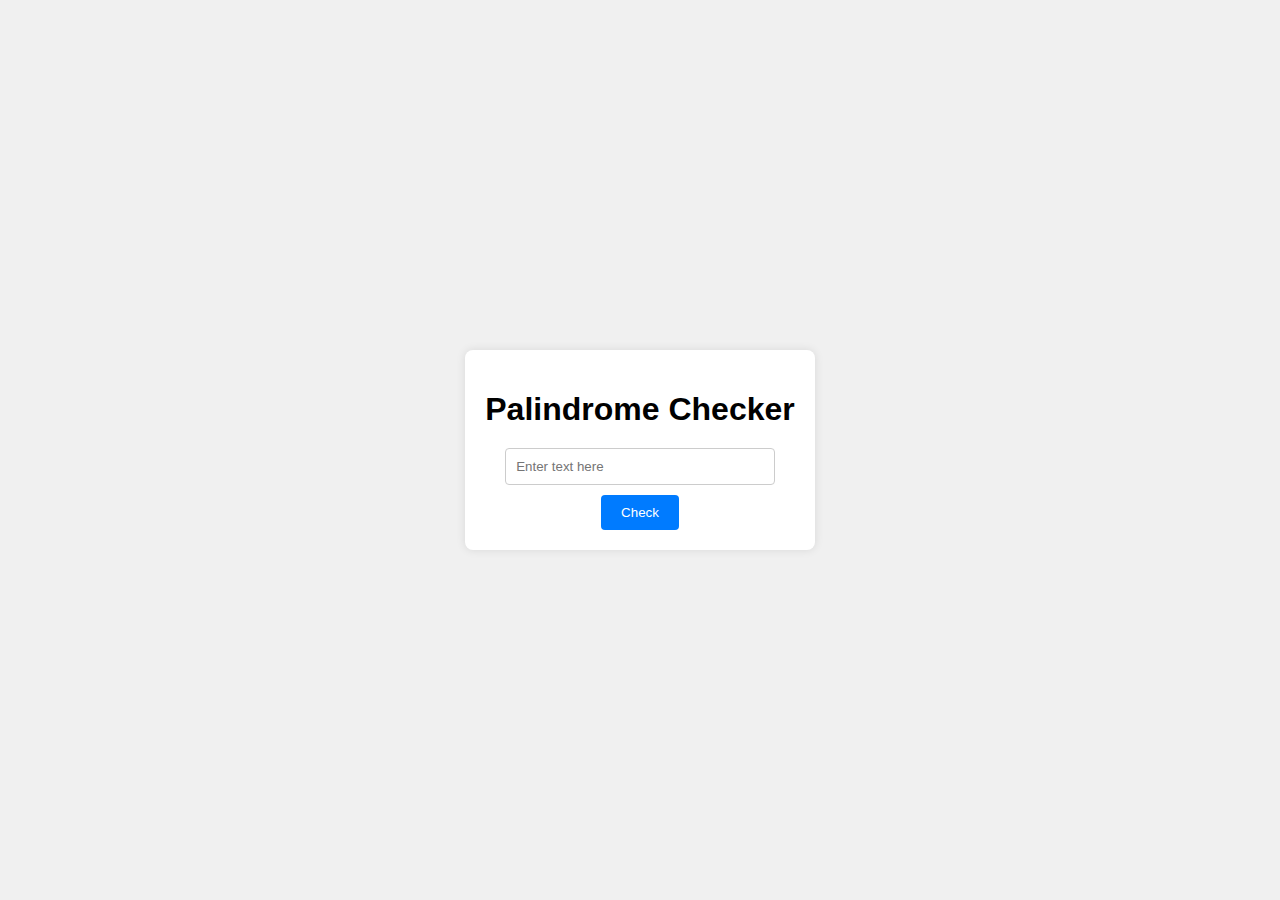
<file: JavaScript Algorithms and Data Structures/Build a Palindrome Checker Project/index.html>
<!DOCTYPE html>
<html lang="en">
<head>
    <meta charset="UTF-8">
    <meta name="viewport" content="width=device-width, initial-scale=1.0">
    <title>Palindrome Checker</title>
    <link rel="stylesheet" href="styles.css">
</head>
<body>
    <div class="container">
        <h1>Palindrome Checker</h1>
        <input type="text" id="text-input" placeholder="Enter text here">
        <button id="check-btn">Check</button>
        <div id="result">
        <div>
    </div>
    

    <script src="./script.js"></script>
</body>
</html>
</file>
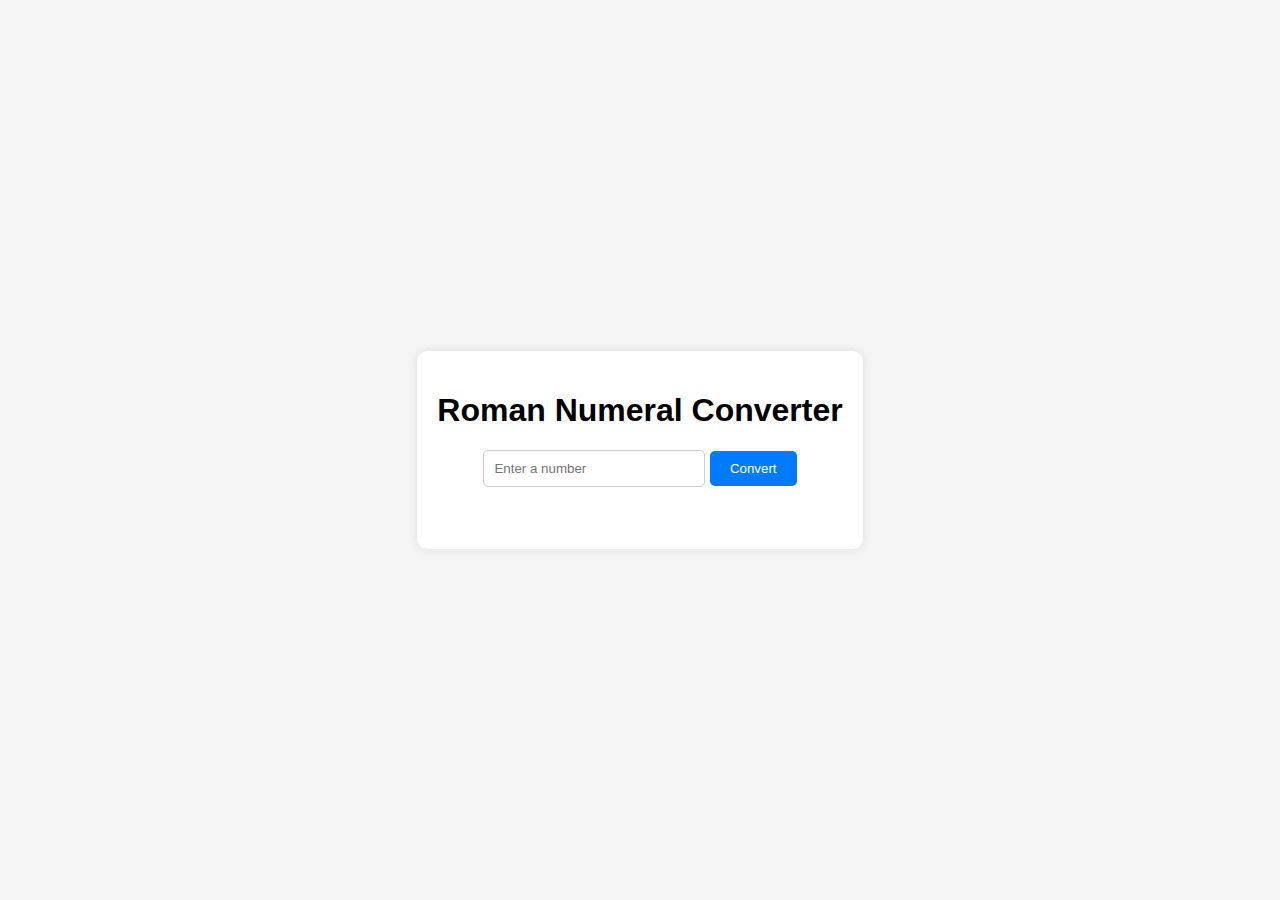
<file: JavaScript Algorithms and Data Structures/Build a Roman Numeral Converter/index.html>
<!DOCTYPE html>
<html lang="en">
<head>
    <meta charset="UTF-8">
    <meta name="viewport" content="width=device-width, initial-scale=1.0">
    <title>Roman Numeral Converter</title>
    <link rel="stylesheet" href="styles.css">
</head>
<body>
    <div class="container">
        <h1>Roman Numeral Converter</h1>
        <input type="number" id="number" placeholder="Enter a number">
        <button id="convert-btn">Convert</button>
        <p id="output"></p>
    </div>
    <script src="script.js"></script>
</body>
</html>
</file>
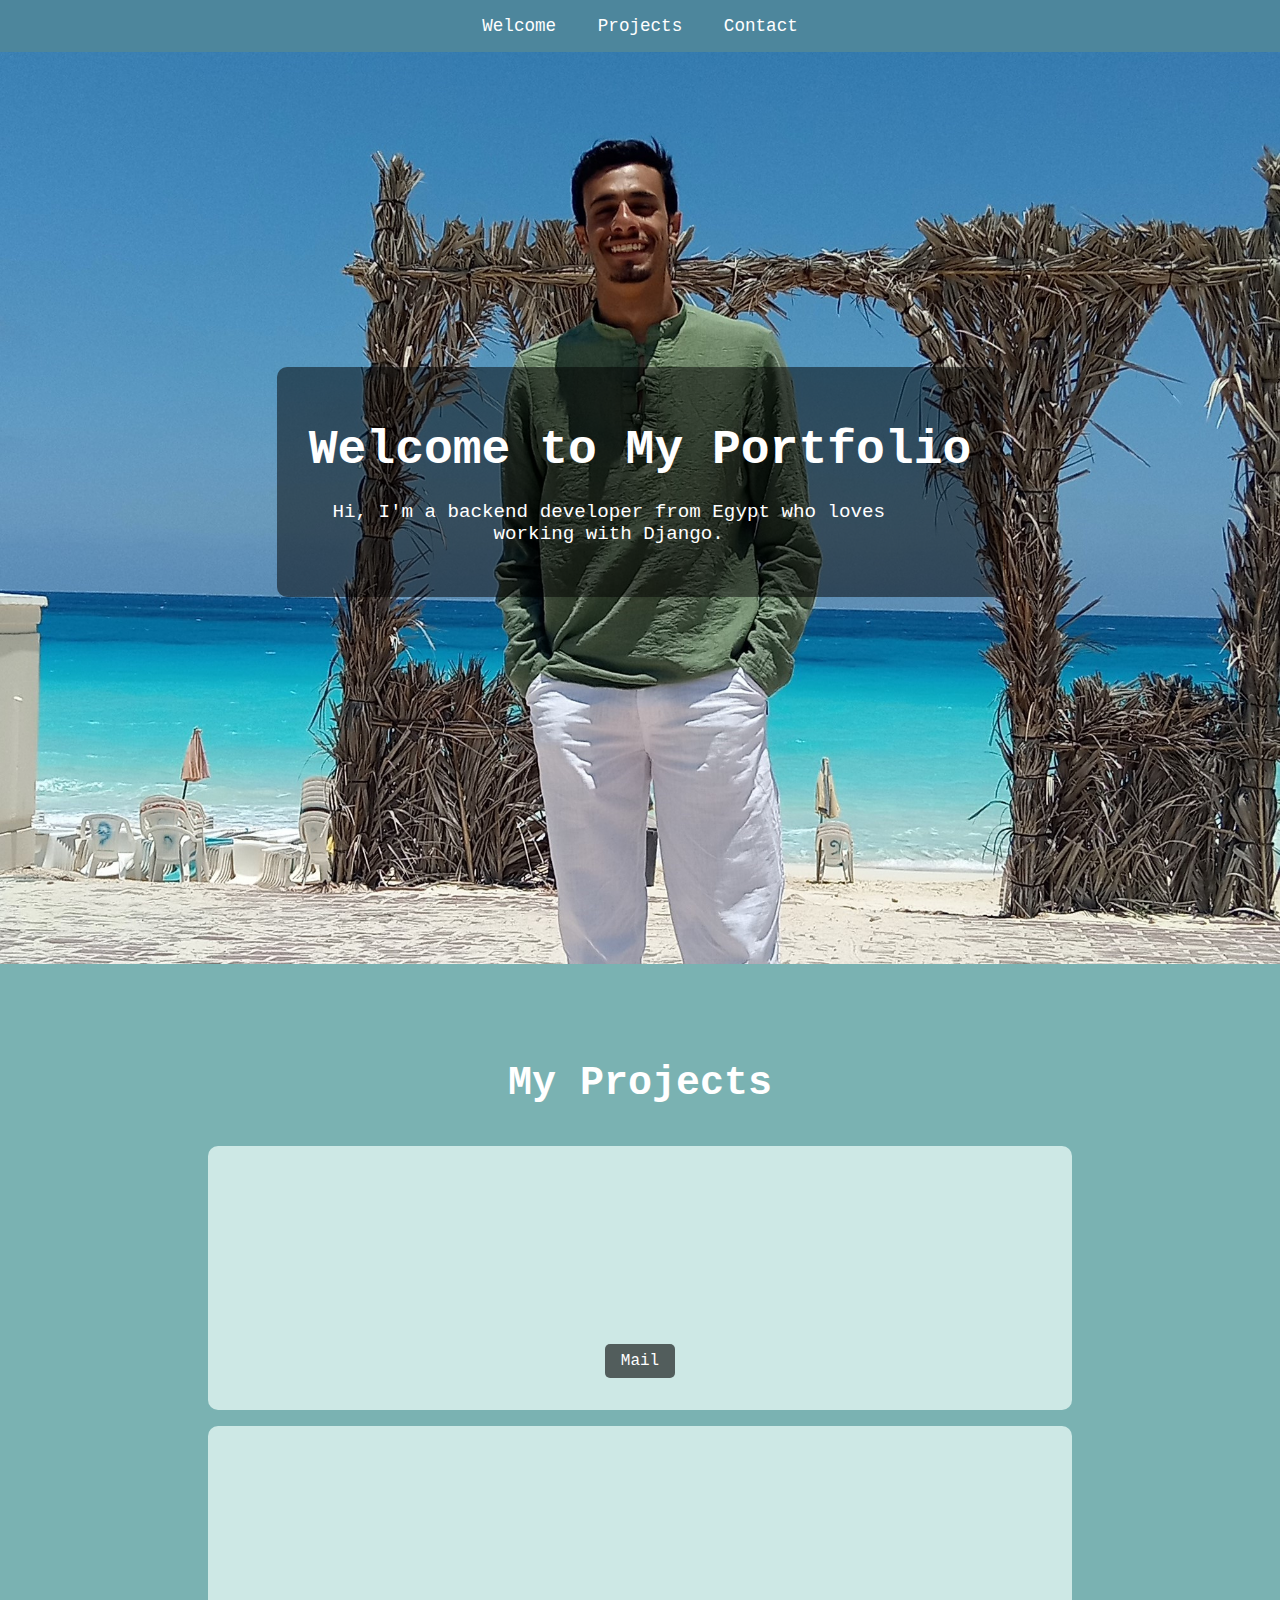
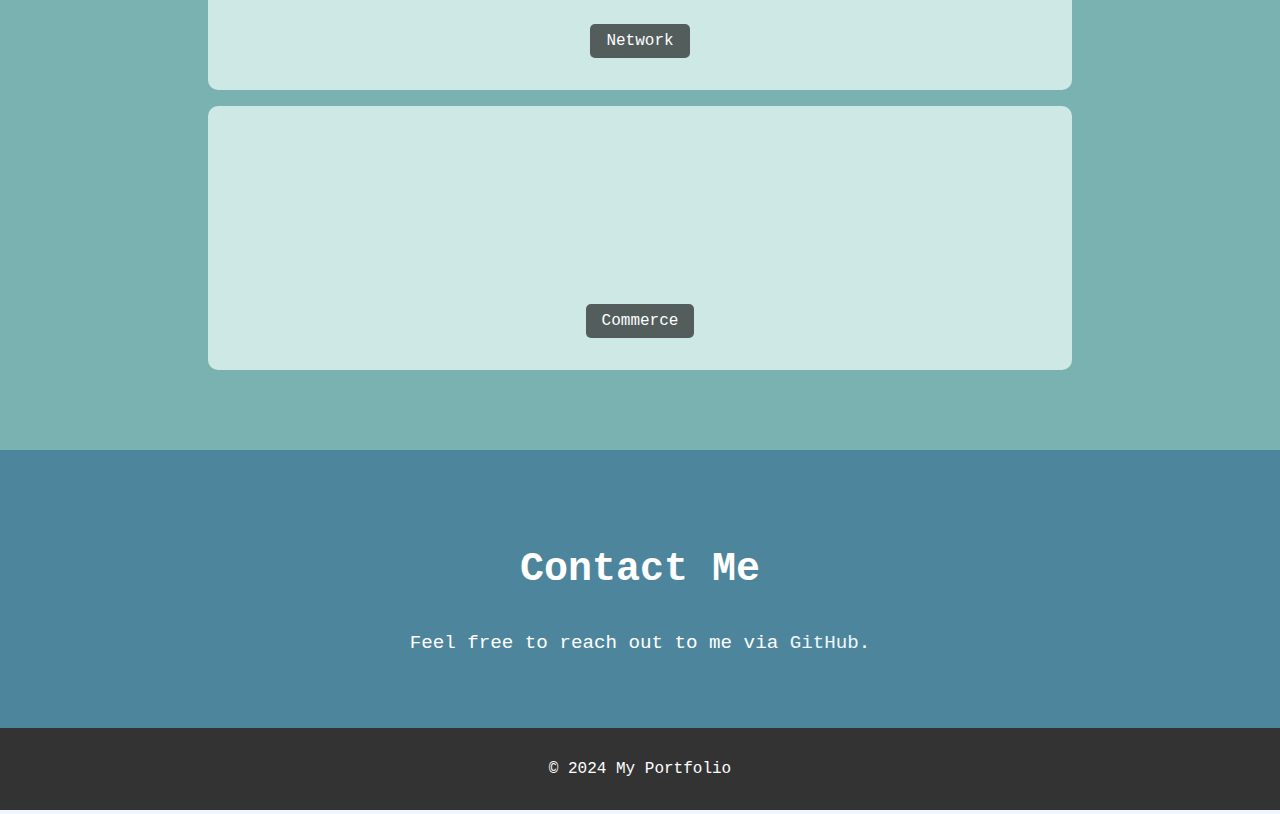
<file: Responsive Web Design/Personal Portfolio Webpage/index.html>
<!DOCTYPE html>
<html lang="en">
<head>
    <meta charset="UTF-8">
    <meta name="viewport" content="width=device-width, initial-scale=1.0">
    <title>My Portfolio</title>
    <link rel="stylesheet" href="styles.css">
</head>
<body>
    <header id="navbar">
        <nav>
            <ul>
                <li><a href="#welcome-section">Welcome</a></li>
                <li><a href="#projects">Projects</a></li>
                <li><a href="#contact">Contact</a></li>
            </ul>
        </nav>
    </header>

    <section id="welcome-section">
        <div class="content">
            <h1>Welcome to My Portfolio</h1>
            <p>Hi, I'm a backend developer from Egypt who loves working with Django.</p>
        </div>
    </section>

    <section id="projects">
        <h2>My Projects</h2>
        <div class="project-tile" style="background-image: url(https://camo.githubusercontent.com/252c91580c7d98b348b37ad159158750c1bb839c0c9050c14e66cd9882ff0fc0/68747470733a2f2f637335302e686172766172642e6564752f7765622f323032302f70726f6a656374732f332f696d616765732f656d61696c2e706e67);">
            <a href="https://github.com/Ahmed3atef/MyCS50/tree/main/CS50_Web/5_JavaScript/mail">Mail</a>
        </div>
        <div class="project-tile" style="background-image: url(https://camo.githubusercontent.com/29af0ffc283193d0f170b58127139803fde59ccfc87841a0d8d98603b8424955/68747470733a2f2f637335302e686172766172642e6564752f7765622f323032302f70726f6a656374732f342f696d616765732f6e6574776f726b2e706e67);">
            <a href="https://github.com/Ahmed3atef/MyCS50/tree/main/CS50_Web/7_Testing%2C%20CI-CD/project4">Network</a>
        </div>
        <div class="project-tile" style="background-image: url(https://camo.githubusercontent.com/98d20394b3381e675cc95a538a1fba7102326216e793bd63acdf6c53e455e1e7/68747470733a2f2f637335302e686172766172642e6564752f7765622f323032302f70726f6a656374732f322f696d616765732f6c697374696e67732e706e67);">
            <a href="https://github.com/Ahmed3atef/MyCS50/tree/main/CS50_Web/4_SQL%2C%20Models%2C%20and%20Migrations/commerce">Commerce</a>
        </div>
    </section>

    <section id="contact">
        <h2>Contact Me</h2>
        <p>Feel free to reach out to me via <a id="profile-link" href="https://github.com/Ahmed3atef" target="_blank">GitHub</a>.</p>
    </section>

    <footer>
        <p>&copy; 2024 My Portfolio</p>
    </footer>
</body>
</html>
</file>
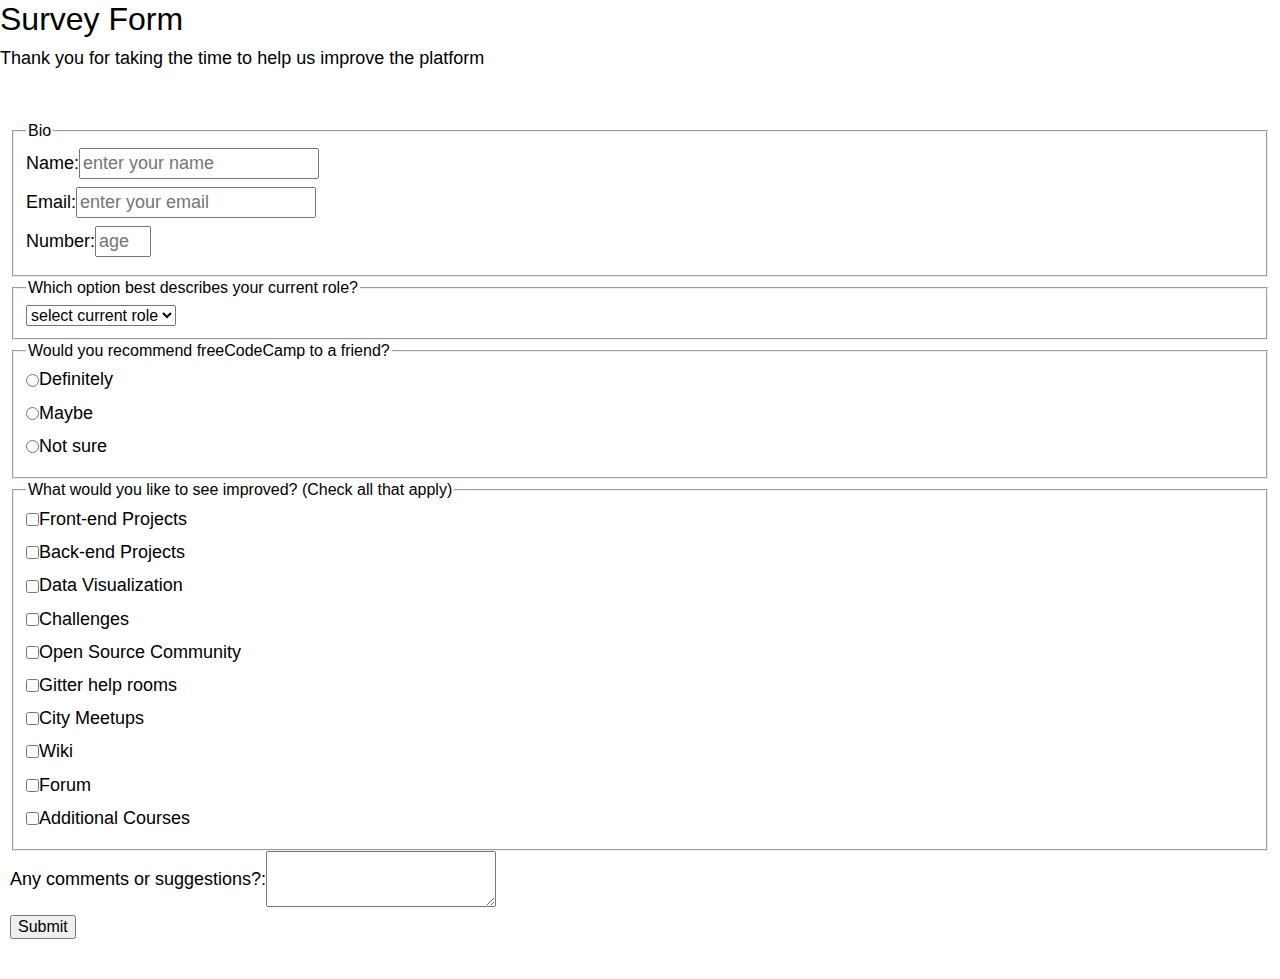
<file: Responsive Web Design/Survey Form/index.html>
<!DOCTYPE html>
<html lang="en">
    <head>
        <meta charset="UTF-8">
        <meta name="viewport" content="width=device-width, initial-scale=1.0">
        <link rel="stylesheet" href="styles.css">
        <title>Survey Form</title>
    </head>
    <body>
        <h1 id="title">Survey Form</h1>
        <p id="description">Thank you for taking the time to help us improve the platform</p>
        <form id="survey-form">
            <div class="continer">
                <fieldset>
                    <legend>Bio</legend>
                    <label id="name-label">Name: <input id="name" type="text" required placeholder="enter your name"/></label>
                    <label id="email-label">Email: <input id="email" type="email" required placeholder="enter your email"/></label>
                    <label id="number-label">Number: <input id="number" type="number" min="0" max="9" placeholder="age"/></label>
                </fieldset>
                
                <fieldset>
                    <legend>Which option best describes your current role?</legend>
                    <select id="dropdown">
                        <option value="">select current role</option>
                        <option value="1">student</option>
                        <option value="2">full time job</option>
                        <option value="3">full time learner</option>
                        <option value="4">prefer not to say</option>
                        <option value="5">other</option>
                    </select>
                </fieldset>
    
                <fieldset>
                    <legend>Would you recommend freeCodeCamp to a friend?</legend>
                    <label><input value="definitely" type="radio" name="recommend"/> Definitely</label>
                    <label><input value="maybe" type="radio" name="recommend"/> Maybe</label>
                    <label><input value="not sure" type="radio" name="recommend"/> Not sure</label>
                </fieldset>
    
                <fieldset>
                    <legend>What would you like to see improved? (Check all that apply)</legend>
                    <label><input value="a" type="checkbox"/> Front-end Projects</label>
                    <label><input value="b" type="checkbox"/> Back-end Projects</label>
                    <label><input value="c" type="checkbox"/> Data Visualization</label>
                    <label><input value="d" type="checkbox"/> Challenges</label>
                    <label><input value="e" type="checkbox"/> Open Source Community</label>
                    <label><input value="f" type="checkbox"/> Gitter help rooms</label>
                    <label><input value="g" type="checkbox"/> City Meetups</label>
                    <label><input value="h" type="checkbox"/> Wiki</label>
                    <label><input value="i" type="checkbox"/> Forum</label>
                    <label><input value="j" type="checkbox"/> Additional Courses</label>
                </fieldset>
    
                <label for="comment">Any comments or suggestions?: <textarea id="comment"></textarea></label>
    
                <input id="submit" type="submit" value="Submit"/>
            </div>
        </form> 
    </body>
</html>
</file>
<file: JavaScript Algorithms and Data Structures/Build a Palindrome Checker Project/styles.css>
body {
    font-family: Arial, sans-serif;
    display: flex;
    justify-content: center;
    align-items: center;
    height: 100vh;
    margin: 0;
    background-color: #f0f0f0;
}

.container {
    background-color: white;
    padding: 20px;
    border-radius: 8px;
    box-shadow: 0 0 10px rgba(0, 0, 0, 0.1);
    text-align: center;
}

h1 {
    margin-bottom: 20px;
}

input {
    width: 80%;
    padding: 10px;
    margin-bottom: 10px;
    border: 1px solid #ccc;
    border-radius: 4px;
}

button {
    padding: 10px 20px;
    border: none;
    border-radius: 4px;
    background-color: #007BFF;
    color: white;
    cursor: pointer;
}

button:hover {
    background-color: #0056b3;
}

p {
    margin-top: 20px;
    font-size: 1.2em;
}
</file>
<file: JavaScript Algorithms and Data Structures/Build a Roman Numeral Converter/styles.css>
body {
    font-family: Arial, sans-serif;
    display: flex;
    justify-content: center;
    align-items: center;
    height: 100vh;
    background-color: #f5f5f5;
    margin: 0;
}

.container {
    text-align: center;
    background: white;
    padding: 20px;
    border-radius: 10px;
    box-shadow: 0 0 10px rgba(0, 0, 0, 0.1);
}

input {
    width: 200px;
    padding: 10px;
    margin-bottom: 10px;
    border-radius: 5px;
    border: 1px solid #ccc;
}

button {
    padding: 10px 20px;
    border: none;   
    border-radius: 5px;
    background-color: #007bff;
    color: white;
    cursor: pointer;
}

button:hover {
    background-color: #0056b3;
}

#output {
    margin-top: 20px;
    font-size: 2em;
}
</file>
<file: Responsive Web Design/Personal Portfolio Webpage/styles.css>
:root {
    --pale-cyan: #CDE8E5;
    --pale-blue: #EEF7FF;
    --muted-cyan: #7AB2B2;
    --muted-blue: #4D869C;
    --text-color: #333;
    --white: #fff;
    --black: #000;
}

body {
    font-family: 'Fira Code', monospace;
    margin: 0;
    padding: 0;
    background-color: var(--pale-blue);
    color: var(--text-color);
}

#navbar {
    position: fixed;
    width: 100%;
    top: 0;
    background-color: var(--muted-blue);
    color: var(--white);
    text-align: center;
    padding: 1em 0;
    z-index: 1000;
}

#navbar nav ul {
    list-style: none;
    padding: 0;
    margin: 0;
}

#navbar nav ul li {
    display: inline;
    margin: 0 1em;
}

#navbar nav ul li a {
    color: var(--white);
    text-decoration: none;
    font-size: 1.1em;
}

#welcome-section {
    display: flex;
    flex-direction: column;
    justify-content: center;
    align-items: center;
    text-align: center;
    height: 100vh;
    background: url('profile.jpg') no-repeat center;
    background-size: cover;
    background-position: center top 25%;
    color: var(--white);
    padding: 2em;
}

#welcome-section .content {
    background-color: rgba(0, 0, 0, 0.5);
    padding: 2em;
    border-radius: 10px;
}

#welcome-section h1 {
    font-size: 3em;
    margin: 0.5em 0;
}

#welcome-section p {
    font-size: 1.2em;
    max-width: 600px;
}

#projects {
    background-color: var(--muted-cyan);
    padding: 4em 1em;
    text-align: center;
    color: var(--white);
}

#projects h2 {
    font-size: 2.5em;
    margin-bottom: 1em;
}

.project-tile {
    background-color: var(--pale-cyan);
    padding: 2em;
    margin: 1em auto;
    border-radius: 10px;
    max-width: 800px;
    height: 200px;
    background-size: cover;
    background-position: center;
    display: flex;
    align-items: flex-end;
    justify-content: center;
    transition: transform 0.3s;
    position: relative;
    color: var(--white);
    text-decoration: none;
    overflow: hidden;
}

.project-tile a {
    background-color: rgba(0, 0, 0, 0.6);
    padding: 0.5em 1em;
    border-radius: 5px;
    text-decoration: none;
    color: var(--white);
    z-index: 1;
    transition: background-color 0.3s;
}

.project-tile:hover {
    transform: scale(1.05);
}

.project-tile:hover a {
    background-color: rgba(0, 0, 0, 0.8);
}

#contact {
    background-color: var(--muted-blue);
    padding: 4em 1em;
    text-align: center;
    color: var(--white);
}

#contact h2 {
    font-size: 2.5em;
    margin-bottom: 1em;
}

#contact p {
    font-size: 1.2em;
    margin: 0.5em 0;
}

#contact a {
    color: var(--pale-blue);
    text-decoration: none;
}

footer {
    text-align: center;
    padding: 1em 0;
    background-color: var(--text-color);
    color: var(--white);
}

/* Media Queries */
@media (max-width: 768px) {
    #navbar nav ul li {
        display: block;
        margin: 1em 0;
    }

    .project-tile {
        margin: 1em 0;
    }
}
</file>
<file: Responsive Web Design/Survey Form/styles.css>
body {
    font-family: 'Poppins', sans-serif;
    font-size: 1rem;
    font-weight: 400;
    line-height: 1.4;
    color: var(--color-white);
    margin: 0;
}

h1 {
    font-weight: 400;
    line-height: 1.2;
}

p {
    font-size: 1.125rem;
}

h1,
p {
    margin-top: 0;
    margin-bottom: 0.5rem;
}

label {
    display: flex;
    align-items: center;
    font-size: 1.125rem;
    margin-bottom: 0.5rem;
}

input,
button,
select,
textarea {
    margin: 0;
    font-family: inherit;
    font-size: inherit;
    line-height: inherit;
}

button {
    border: none;
}


form {
    background: var(--color-darkblue-alpha);
    padding: 2.5rem 0.625rem;
    border-radius: 0.25rem;
}
</file>
